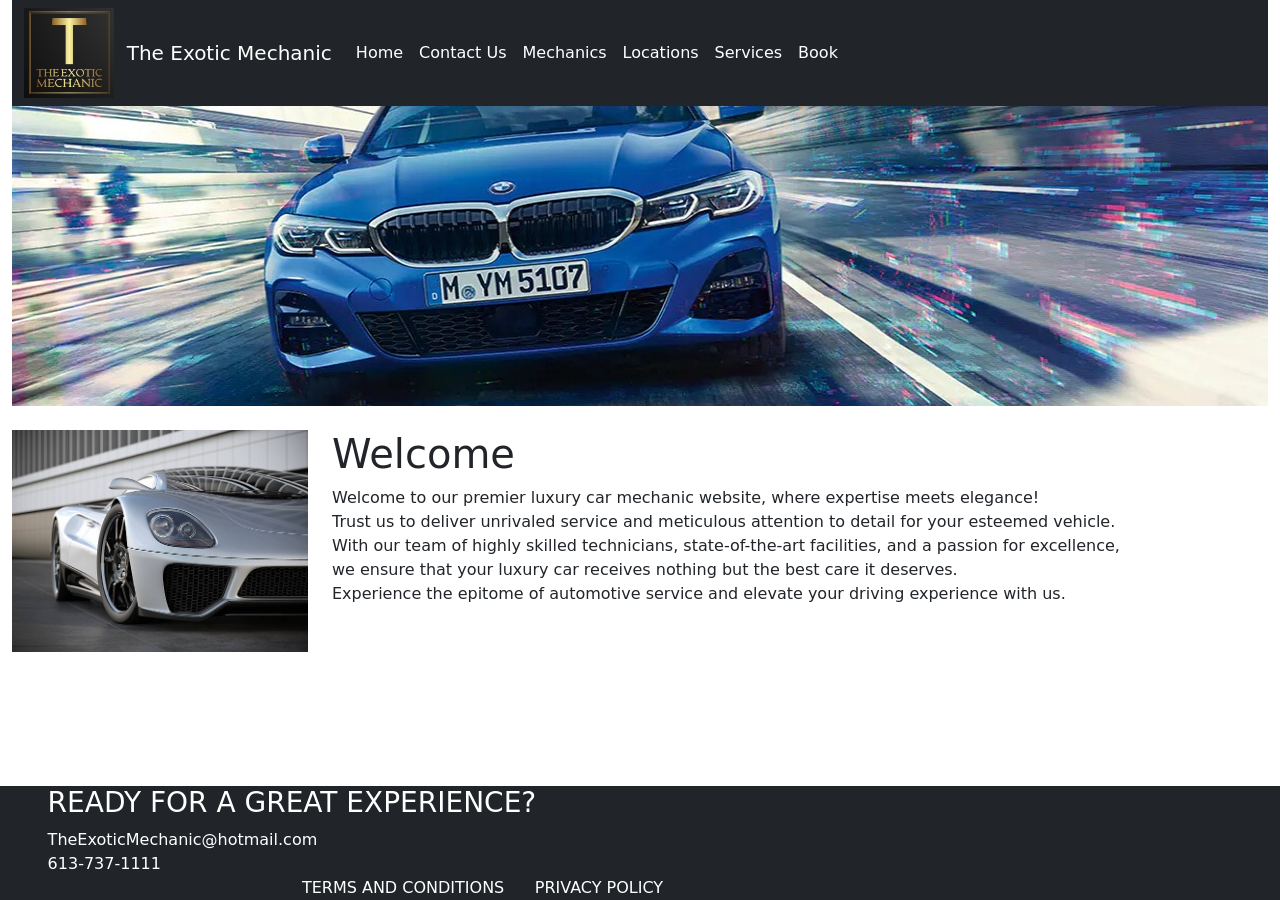
<file: index.html>
<html lang="en">
<head>
    <meta charset="UTF-8">
    <meta http-equiv="X-UA-Compatible" content="IE=edge">
    <meta name="viewport" content="width=device-width, initial-scale=1.0">
    <link rel="stylesheet" href="https://stackpath.bootstrapcdn.com/bootstrap/5.0.0-beta1/css/bootstrap.min.css">
    <title>The Exotic Mechanic</title>


    <link href="https://cdn.jsdelivr.net/npm/bootstrap@5.0.2/dist/css/bootstrap.min.css" rel="stylesheet" integrity="sha384-EVSTQN3/azprG1Anm3QDgpJLIm9Nao0Yz1ztcQTwFspd3yD65VohhpuuCOmLASjC" crossorigin="anonymous">
    <link rel="stylesheet" type="text/css" href=".\assets\css\style.css">
    </head>
<body>
  <div class="container-fluid">
  
    <nav class="navbar navbar-expand-lg navbar-light bg-dark text-white ">
        <div class="container-fluid">
          <img src="./images/logo.jpg" alt="Logo" width="90" height="90">
          <a class="navbar-brand text-white" href="#">&nbsp The Exotic Mechanic</a>
          <button class="navbar-toggler" type="button" data-bs-toggle="collapse" data-bs-target="#navbarNav" aria-controls="navbarNav" aria-expanded="false" aria-label="Toggle navigation">
            <span class="navbar-toggler-icon"></span>
          </button>
          <div class="collapse navbar-collapse" id="navbarNav">
            <ul class="navbar-nav">
              <li class="nav-item">
                <a class="nav-link active text-white" aria-current="page" href="index.html">Home</a>
              </li>
              <li class="nav-item">
                <a class="nav-link text-white" href="contactUs.html">Contact Us</a>
              </li>
              <li class="nav-item">
                <a class="nav-link text-white" href="mechanics.html">Mechanics</a>
              </li>
              <li class="nav-item">
                <a class="nav-link text-white" href="loactions.html">Locations</a>
              </li>
              <li class="nav-item">
                <a class="nav-link text-white" href="Services.html">Services</a>
              </li>
              <li class="nav-item">
                <a class="nav-link text-white" href="book.html">Book</a>
              </li>
            </ul>
          </div>
        </div>
      </nav>
      <img src="./images/bmw.jpg" alt="Logo" width="100%" height="300">
      <div class="row">
        <div class="col-lg-3 mt-4 mb-3 ">
            <img src="./images/image2.jpg" alt="car" class="img-fluid" height="600">
        </div>
        <div class="col-lg-9">
            <div class="mt-4">
                <h1>Welcome</h1>
                <p>Welcome to our premier luxury car mechanic website, where expertise meets elegance! 
                    <br>Trust us to deliver unrivaled service and meticulous attention to detail for your esteemed vehicle. 
                    <br>With our team of highly skilled technicians, state-of-the-art facilities, and a passion for excellence, 
                    <br>we ensure that your luxury car receives nothing but the best care it deserves. 
                    <br>Experience the epitome of automotive service and elevate your driving experience with us.
                </p>
            </div>
        </div>
    </div>



    <script src="https://cdn.jsdelivr.net/npm/bootstrap@5.0.2/dist/js/bootstrap.bundle.min.js" integrity="sha384-MrcW6ZMFYlzcLA8Nl+NtUVF0sA7MsXsP1UyJoMp4YLEuNSfAP+JcXn/tWtIaxVXM" crossorigin="anonymous"></script>
    
    <footer class="bg-dark text-white   fixed-bottom">
      <div class="container-fluid">
          <h3> &nbsp;&nbsp;&nbsp;&nbsp;READY FOR A GREAT EXPERIENCE?</h3>
          <h8> &nbsp;&nbsp;&nbsp;&nbsp;&nbsp;&nbsp; TheExoticMechanic@hotmail.com</h8>
          <br>
          <h8> &nbsp;&nbsp;&nbsp;&nbsp;&nbsp;&nbsp; 613-737-1111</h8> 
          <h8>&nbsp &nbsp&nbsp &nbsp &nbsp &nbsp &nbsp &nbsp &nbsp &nbsp &nbsp &nbsp &nbsp &nbsp &nbsp &nbsp &nbsp&nbsp&nbsp &nbsp &nbsp
            &nbsp;&nbsp;&nbsp;&nbsp;&nbsp;&nbsp;&nbsp;&nbsp;&nbsp;&nbsp;&nbsp;&nbsp;&nbsp;&nbsp;&nbsp;&nbsp;&nbsp;&nbsp;&nbsp;&nbsp;&nbsp;&nbsp;&nbsp;&nbsp;
            &nbsp;&nbsp;&nbsp;&nbsp;&nbsp;&nbsp;&nbsp;&nbsp;&nbsp;&nbsp;&nbsp;&nbsp;&nbsp;&nbsp;&nbsp;&nbsp;&nbsp;&nbsp;&nbsp;&nbsp;&nbsp;&nbsp;&nbsp;&nbsp;
            &nbsp;&nbsp;&nbsp;&nbsp;&nbsp;&nbsp;&nbsp;&nbsp;&nbsp;&nbsp;&nbsp;&nbsp;&nbsp;&nbsp;&nbsp;&nbsp;&nbsp;&nbsp;&nbsp;&nbsp;&nbsp;&nbsp;&nbsp;&nbsp;
            &nbsp;&nbsp;&nbsp;&nbsp;&nbsp;&nbsp;&nbsp;&nbsp;&nbsp;&nbsp;&nbsp;&nbsp;&nbsp;&nbsp;&nbsp;&nbsp;&nbsp;&nbsp;&nbsp;&nbsp;&nbsp;&nbsp;&nbsp;&nbsp;&nbsp;&nbsp;&nbsp;&nbsp;&nbsp;&nbsp;
            &nbsp;&nbsp;&nbsp;&nbsp;&nbsp;&nbsp;&nbsp;&nbsp;&nbsp;&nbsp;&nbsp;&nbsp;&nbsp;&nbsp;&nbsp;&nbsp;&nbsp;&nbsp;&nbsp;&nbsp;&nbsp;&nbsp;&nbsp;&nbsp;
            &nbsp;&nbsp;&nbsp;&nbsp;&nbsp;&nbsp;&nbsp;&nbsp;&nbsp;&nbsp;&nbsp;&nbsp;&nbsp;&nbsp;&nbsp;&nbsp;&nbsp;&nbsp;&nbsp;&nbsp;&nbsp;&nbsp;&nbsp;&nbsp;&nbsp;&nbsp;&nbsp;&nbsp;&nbsp;&nbsp;
            &nbsp;&nbsp;&nbsp;&nbsp;&nbsp;&nbsp;&nbsp;&nbsp;&nbsp;&nbsp;&nbsp;&nbsp;&nbsp;&nbsp;&nbsp;&nbsp;&nbsp;&nbsp;&nbsp;&nbsp;&nbsp;&nbsp;&nbsp;&nbsp;
            &nbsp;&nbsp;&nbsp;&nbsp;&nbsp;&nbsp;&nbsp;&nbsp;&nbsp;&nbsp;&nbsp;&nbsp;&nbsp;&nbsp;&nbsp;&nbsp;&nbsp;&nbsp;&nbsp;&nbsp;&nbsp;&nbsp;&nbsp;&nbsp;
            &nbsp;&nbsp;&nbsp;&nbsp;&nbsp;&nbsp;
            TERMS AND CONDITIONS&nbsp;&nbsp;&nbsp;&nbsp;&nbsp;&nbsp;PRIVACY POLICY</h8>
      </div>
  </footer>
  </div>   
</body>
</html>
</file>
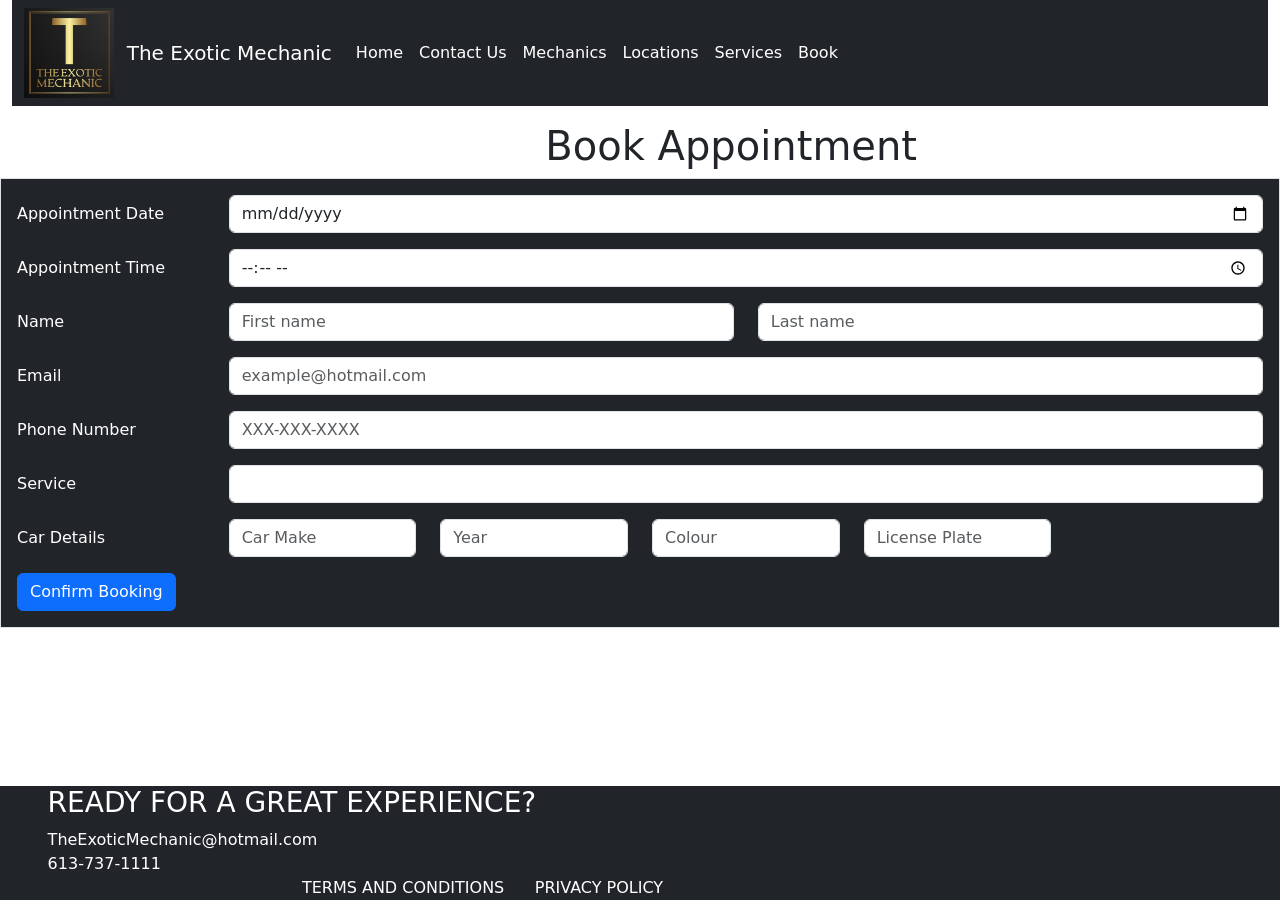
<file: book.html>
<html lang="en">
<head>
    <meta charset="UTF-8">
    <meta http-equiv="X-UA-Compatible" content="IE=edge">
    <meta name="viewport" content="width=device-width, initial-scale=1.0">
    <link rel="stylesheet" href="https://stackpath.bootstrapcdn.com/bootstrap/5.0.0-beta1/css/bootstrap.min.css">
    <link rel="stylesheet" type="text/css" href="/assets/css/style.css">
    <title>The Exotic Mechanic</title>


    <link href="https://cdn.jsdelivr.net/npm/bootstrap@5.0.2/dist/css/bootstrap.min.css" rel="stylesheet" integrity="sha384-EVSTQN3/azprG1Anm3QDgpJLIm9Nao0Yz1ztcQTwFspd3yD65VohhpuuCOmLASjC" crossorigin="anonymous">
    </head>
<body>
    <script>
        window.onload = function() {
          var queryString = window.location.search;
        
          var urlParams = new URLSearchParams(queryString);
          var service = urlParams.get('service');
        
          var selectElement = document.getElementById('service');
          selectElement.value = service;
        };
        </script>

<script>
    var servicePrices = {
      'Service 1': 100,
      'Service 2': 200,
      'Service 3': 300,
      'Service 4': 400,
      'Service 5': 500,
      'Service 6': 600
    };

    document.querySelector('form').addEventListener('submit', function(event) {
      event.preventDefault();
      var service = document.querySelector('#service').value;
      var price = servicePrices[service];

      var confirmationPageUrl = `bookThankYou.html?service=${service}&price=${price}`;
      window.location.href = confirmationPageUrl;
    });
  </script>

        
    <div class="container-fluid">

        <nav class="navbar navbar-expand-lg navbar-light bg-dark text-white ">
            <div class="container-fluid">
              <img src="./images/logo.jpg" alt="Logo" width="90" height="90">
              <a class="navbar-brand text-white" href="#">&nbsp The Exotic Mechanic</a>
              <button class="navbar-toggler" type="button" data-bs-toggle="collapse" data-bs-target="#navbarNav" aria-controls="navbarNav" aria-expanded="false" aria-label="Toggle navigation">
                <span class="navbar-toggler-icon"></span>
              </button>
              <div class="collapse navbar-collapse" id="navbarNav">
                <ul class="navbar-nav">
                  <li class="nav-item">
                    <a class="nav-link active text-white" aria-current="page" href="index.html">Home</a>
                  </li>
                  <li class="nav-item">
                    <a class="nav-link text-white" href="contactUs.html">Contact Us</a>
                  </li>
                  <li class="nav-item">
                    <a class="nav-link text-white" href="mechanics.html">Mechanics</a>
                  </li>
                  <li class="nav-item">
                    <a class="nav-link text-white" href="loactions.html">Locations</a>
                  </li>
                  <li class="nav-item">
                    <a class="nav-link text-white" href="Services.html">Services</a>
                  </li>
                  <li class="nav-item">
                    <a class="nav-link text-white" href="book.html">Book</a>
                  </li>
                </ul>
              </div>
            </div>
          </nav>
      <div class="row justify-content-end ">
     <div class="col-lg-7 mt-3">
      <h1> Book Appointment</h1>
     </div>
     </div>

      <div class="row justify-content-end ">
        
    
      <form action="bookThankYou.html" class="border p-3 bg-dark text-white" class="centered-form" >
        <div class="form-group row mb-3">
            <label for="appointmentDate" class="col-sm-2 col-form-label">Appointment Date</label>
            <div class="col-sm-10">
                <input type="date" class="form-control" id="appointmentDate" placeholder="yyyy-mm-dd">
            </div>
        </div>
    
        <div class="form-group row mb-3">
            <label for="appointmentTime" class="col-sm-2 col-form-label">Appointment Time</label>
            <div class="col-sm-10">
                <input type="time" class="form-control" id="appointmentTime" placeholder="HH:MM">
            </div>
        </div>
    
        <div class="form-group row  mb-3">
            <label for="name" class="col-sm-2 col-form-label">Name</label>
            <div class="col-sm-5">
                <input type="text" class="form-control" id="firstName" placeholder="First name">
            </div>
            <div class="col-sm-5">
                <input type="text" class="form-control" id="lastName" placeholder="Last name">
            </div>
        </div>
    
        <div class="form-group row mb-3">
            <label for="email" class="col-sm-2 col-form-label">Email</label>
            <div class="col-sm-10">
                <input type="email" class="form-control" id="email" placeholder="example@hotmail.com">
            </div>
        </div>
    
        <div class="form-group row mb-3">
            <label for="phoneNumber" class="col-sm-2 col-form-label">Phone Number</label>
            <div class="col-sm-10">
                <input type="tel" class="form-control" id="phoneNumber" placeholder="XXX-XXX-XXXX">
            </div>
        </div>
    
        <div class="form-group row mb-3">
            <label for="service" class="col-sm-2 col-form-label">Service</label>
            <div class="col-sm-10">
                <select id="service" class="form-control">
                    <option selected>Select Service</option>
                    <option value="service1">Tire Change</option>
                    <option value="service2">Oil Change</option>
                    <option value="service3">Service Check</option>
                    <option value="service4">Safety Certification</option>
                    <option value="service5">Breaks</option>
                    <option value="service6">TBD</option>
                  </select>
            </div>
        </div>
    
        <div class="form-group row mb-3">
            <label for="carDetails" class="col-sm-2 col-form-label">Car Details</label>
            <div class="col-sm-2">
                <input type="text" class="form-control" id="carMake" placeholder="Car Make">
            </div>
            <div class="col-sm-2">
                <input type="text" class="form-control" id="carYear" placeholder="Year">
            </div>
            <div class="col-sm-2">
                <input type="text" class="form-control" id="carColor" placeholder="Colour">
            </div>
            <div class="col-sm-2">
                <input type="text" class="form-control" id="carLicense" placeholder="License Plate">
            </div>
        </div>
    
        <button type="submit" class="btn btn-primary">Confirm Booking</button>
    </form>
    </div>
    </div>







    <script src="https://cdn.jsdelivr.net/npm/bootstrap@5.0.2/dist/js/bootstrap.bundle.min.js" integrity="sha384-MrcW6ZMFYlzcLA8Nl+NtUVF0sA7MsXsP1UyJoMp4YLEuNSfAP+JcXn/tWtIaxVXM" crossorigin="anonymous"></script>
    
    
    <footer class="bg-dark text-white   fixed-bottom">
        <div class="container-fluid">
            <h3> &nbsp;&nbsp;&nbsp;&nbsp;READY FOR A GREAT EXPERIENCE?</h3>
            <h8> &nbsp;&nbsp;&nbsp;&nbsp;&nbsp;&nbsp; TheExoticMechanic@hotmail.com</h8>
            <br>
            <h8> &nbsp;&nbsp;&nbsp;&nbsp;&nbsp;&nbsp; 613-737-1111</h8> 
            <h8>&nbsp &nbsp&nbsp &nbsp &nbsp &nbsp &nbsp &nbsp &nbsp &nbsp &nbsp &nbsp &nbsp &nbsp &nbsp &nbsp &nbsp&nbsp&nbsp &nbsp &nbsp
              &nbsp;&nbsp;&nbsp;&nbsp;&nbsp;&nbsp;&nbsp;&nbsp;&nbsp;&nbsp;&nbsp;&nbsp;&nbsp;&nbsp;&nbsp;&nbsp;&nbsp;&nbsp;&nbsp;&nbsp;&nbsp;&nbsp;&nbsp;&nbsp;
              &nbsp;&nbsp;&nbsp;&nbsp;&nbsp;&nbsp;&nbsp;&nbsp;&nbsp;&nbsp;&nbsp;&nbsp;&nbsp;&nbsp;&nbsp;&nbsp;&nbsp;&nbsp;&nbsp;&nbsp;&nbsp;&nbsp;&nbsp;&nbsp;
              &nbsp;&nbsp;&nbsp;&nbsp;&nbsp;&nbsp;&nbsp;&nbsp;&nbsp;&nbsp;&nbsp;&nbsp;&nbsp;&nbsp;&nbsp;&nbsp;&nbsp;&nbsp;&nbsp;&nbsp;&nbsp;&nbsp;&nbsp;&nbsp;
              &nbsp;&nbsp;&nbsp;&nbsp;&nbsp;&nbsp;&nbsp;&nbsp;&nbsp;&nbsp;&nbsp;&nbsp;&nbsp;&nbsp;&nbsp;&nbsp;&nbsp;&nbsp;&nbsp;&nbsp;&nbsp;&nbsp;&nbsp;&nbsp;&nbsp;&nbsp;&nbsp;&nbsp;&nbsp;&nbsp;
              &nbsp;&nbsp;&nbsp;&nbsp;&nbsp;&nbsp;&nbsp;&nbsp;&nbsp;&nbsp;&nbsp;&nbsp;&nbsp;&nbsp;&nbsp;&nbsp;&nbsp;&nbsp;&nbsp;&nbsp;&nbsp;&nbsp;&nbsp;&nbsp;
              &nbsp;&nbsp;&nbsp;&nbsp;&nbsp;&nbsp;&nbsp;&nbsp;&nbsp;&nbsp;&nbsp;&nbsp;&nbsp;&nbsp;&nbsp;&nbsp;&nbsp;&nbsp;&nbsp;&nbsp;&nbsp;&nbsp;&nbsp;&nbsp;&nbsp;&nbsp;&nbsp;&nbsp;&nbsp;&nbsp;
              &nbsp;&nbsp;&nbsp;&nbsp;&nbsp;&nbsp;&nbsp;&nbsp;&nbsp;&nbsp;&nbsp;&nbsp;&nbsp;&nbsp;&nbsp;&nbsp;&nbsp;&nbsp;&nbsp;&nbsp;&nbsp;&nbsp;&nbsp;&nbsp;
              &nbsp;&nbsp;&nbsp;&nbsp;&nbsp;&nbsp;&nbsp;&nbsp;&nbsp;&nbsp;&nbsp;&nbsp;&nbsp;&nbsp;&nbsp;&nbsp;&nbsp;&nbsp;&nbsp;&nbsp;&nbsp;&nbsp;&nbsp;&nbsp;
              &nbsp;&nbsp;&nbsp;&nbsp;&nbsp;&nbsp;
              TERMS AND CONDITIONS&nbsp;&nbsp;&nbsp;&nbsp;&nbsp;&nbsp;PRIVACY POLICY</h8>
        </div>
    </footer>
  </div>   
</body>
</html>
</file>
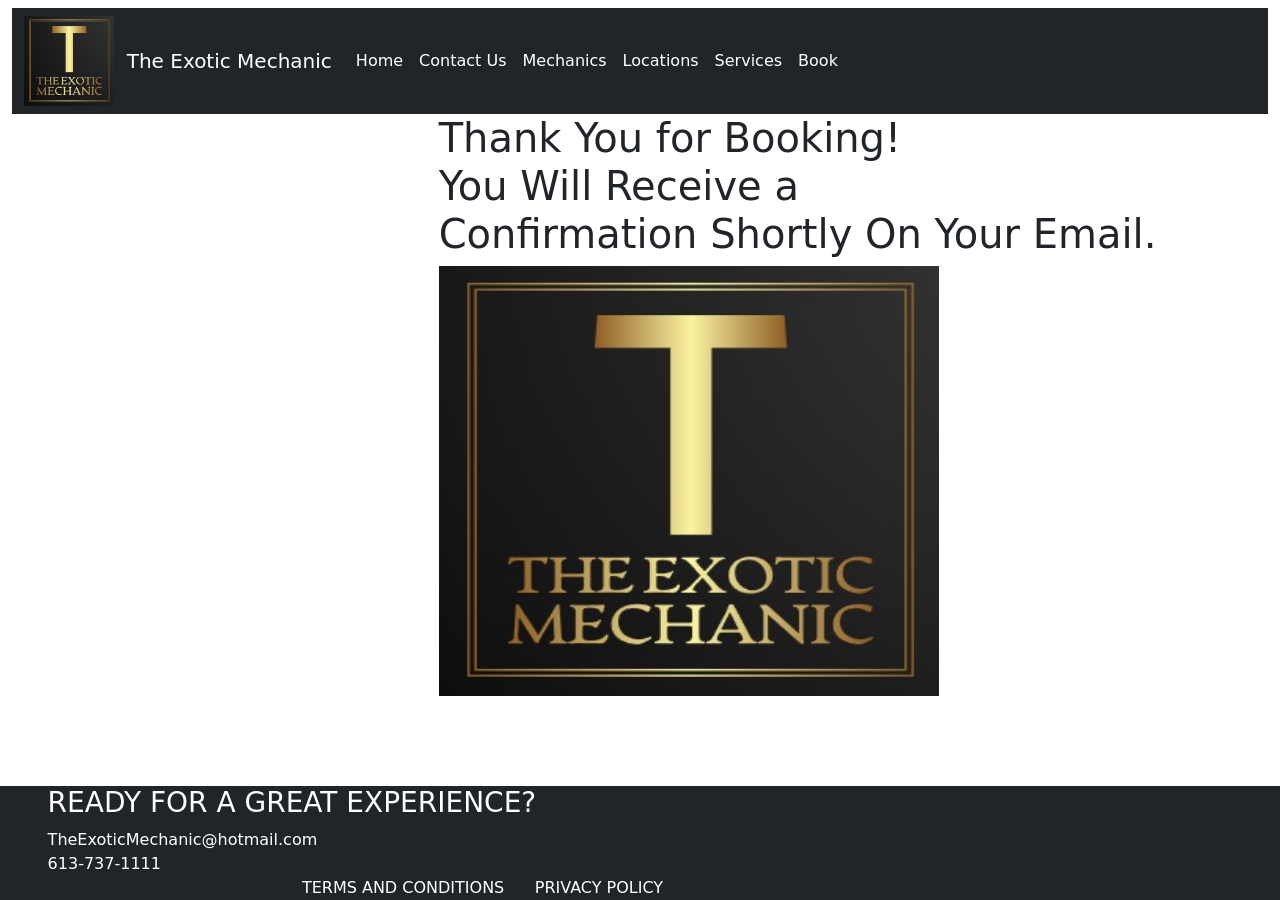
<file: bookThankYou.html>
<html lang="en">
<head>
    <meta charset="UTF-8">
    <meta http-equiv="X-UA-Compatible" content="IE=edge">
    <meta name="viewport" content="width=device-width, initial-scale=1.0">
    <link rel="stylesheet" href="https://stackpath.bootstrapcdn.com/bootstrap/5.0.0-beta1/css/bootstrap.min.css">
    <title>The Exotic Mechanic</title>


    <link href="https://cdn.jsdelivr.net/npm/bootstrap@5.0.2/dist/css/bootstrap.min.css" rel="stylesheet" integrity="sha384-EVSTQN3/azprG1Anm3QDgpJLIm9Nao0Yz1ztcQTwFspd3yD65VohhpuuCOmLASjC" crossorigin="anonymous">
    </head>
<body>


    <script>
 
        var urlParams = new URLSearchParams(window.location.search);
   
        var service = urlParams.get('service');
        var price = urlParams.get('price');
    
        document.querySelector('#service').textContent = service;
        document.querySelector('#price').textContent = price;
        document.querySelector('#message').textContent = 'Thank you for booking the ' + service + '. Your price is ' + price;
    </script>








    <div class="container-fluid">
        <h1 id="message"></h1>
        <h1 id="price"></h1>
        

      
        <nav class="navbar navbar-expand-lg navbar-light bg-dark text-white ">
            <div class="container-fluid">
              <img src="./images/logo.jpg" alt="Logo" width="90" height="90">
              <a class="navbar-brand text-white" href="#">&nbsp The Exotic Mechanic</a>
              <button class="navbar-toggler" type="button" data-bs-toggle="collapse" data-bs-target="#navbarNav" aria-controls="navbarNav" aria-expanded="false" aria-label="Toggle navigation">
                <span class="navbar-toggler-icon"></span>
              </button>
              <div class="collapse navbar-collapse" id="navbarNav">
                <ul class="navbar-nav">
                  <li class="nav-item">
                    <a class="nav-link active text-white" aria-current="page" href="index.html">Home</a>
                  </li>
                  <li class="nav-item">
                    <a class="nav-link text-white" href="contactUs.html">Contact Us</a>
                  </li>
                  <li class="nav-item">
                    <a class="nav-link text-white" href="mechanics.html">Mechanics</a>
                  </li>
                  <li class="nav-item">
                    <a class="nav-link text-white" href="loactions.html">Locations</a>
                  </li>
                  <li class="nav-item">
                    <a class="nav-link text-white" href="Services.html">Services</a>
                  </li>
                  <li class="nav-item">
                    <a class="nav-link text-white" href="book.html">Book</a>
                  </li>
                </ul>
              </div>
            </div>
          </nav>

      <div class="row justify-content-end ">
     <div class="col-lg-8">
      <h1> Thank You for Booking! <br>You Will Receive a<br> Confirmation Shortly On Your Email.</h1>
      <img src="./images/logo.jpg" alt="Logo" width="500" height="430">
     </div>
      </div>
      






    <script src="https://cdn.jsdelivr.net/npm/bootstrap@5.0.2/dist/js/bootstrap.bundle.min.js" integrity="sha384-MrcW6ZMFYlzcLA8Nl+NtUVF0sA7MsXsP1UyJoMp4YLEuNSfAP+JcXn/tWtIaxVXM" crossorigin="anonymous"></script>
    
    
    <footer class="bg-dark text-white   fixed-bottom">
        <div class="container-fluid">
            <h3> &nbsp;&nbsp;&nbsp;&nbsp;READY FOR A GREAT EXPERIENCE?</h3>
            <h8> &nbsp;&nbsp;&nbsp;&nbsp;&nbsp;&nbsp; TheExoticMechanic@hotmail.com</h8>
            <br>
            <h8> &nbsp;&nbsp;&nbsp;&nbsp;&nbsp;&nbsp; 613-737-1111</h8> 
            <h8>&nbsp &nbsp&nbsp &nbsp &nbsp &nbsp &nbsp &nbsp &nbsp &nbsp &nbsp &nbsp &nbsp &nbsp &nbsp &nbsp &nbsp&nbsp&nbsp &nbsp &nbsp
              &nbsp;&nbsp;&nbsp;&nbsp;&nbsp;&nbsp;&nbsp;&nbsp;&nbsp;&nbsp;&nbsp;&nbsp;&nbsp;&nbsp;&nbsp;&nbsp;&nbsp;&nbsp;&nbsp;&nbsp;&nbsp;&nbsp;&nbsp;&nbsp;
              &nbsp;&nbsp;&nbsp;&nbsp;&nbsp;&nbsp;&nbsp;&nbsp;&nbsp;&nbsp;&nbsp;&nbsp;&nbsp;&nbsp;&nbsp;&nbsp;&nbsp;&nbsp;&nbsp;&nbsp;&nbsp;&nbsp;&nbsp;&nbsp;
              &nbsp;&nbsp;&nbsp;&nbsp;&nbsp;&nbsp;&nbsp;&nbsp;&nbsp;&nbsp;&nbsp;&nbsp;&nbsp;&nbsp;&nbsp;&nbsp;&nbsp;&nbsp;&nbsp;&nbsp;&nbsp;&nbsp;&nbsp;&nbsp;
              &nbsp;&nbsp;&nbsp;&nbsp;&nbsp;&nbsp;&nbsp;&nbsp;&nbsp;&nbsp;&nbsp;&nbsp;&nbsp;&nbsp;&nbsp;&nbsp;&nbsp;&nbsp;&nbsp;&nbsp;&nbsp;&nbsp;&nbsp;&nbsp;&nbsp;&nbsp;&nbsp;&nbsp;&nbsp;&nbsp;
              &nbsp;&nbsp;&nbsp;&nbsp;&nbsp;&nbsp;&nbsp;&nbsp;&nbsp;&nbsp;&nbsp;&nbsp;&nbsp;&nbsp;&nbsp;&nbsp;&nbsp;&nbsp;&nbsp;&nbsp;&nbsp;&nbsp;&nbsp;&nbsp;
              &nbsp;&nbsp;&nbsp;&nbsp;&nbsp;&nbsp;&nbsp;&nbsp;&nbsp;&nbsp;&nbsp;&nbsp;&nbsp;&nbsp;&nbsp;&nbsp;&nbsp;&nbsp;&nbsp;&nbsp;&nbsp;&nbsp;&nbsp;&nbsp;&nbsp;&nbsp;&nbsp;&nbsp;&nbsp;&nbsp;
              &nbsp;&nbsp;&nbsp;&nbsp;&nbsp;&nbsp;&nbsp;&nbsp;&nbsp;&nbsp;&nbsp;&nbsp;&nbsp;&nbsp;&nbsp;&nbsp;&nbsp;&nbsp;&nbsp;&nbsp;&nbsp;&nbsp;&nbsp;&nbsp;
              &nbsp;&nbsp;&nbsp;&nbsp;&nbsp;&nbsp;&nbsp;&nbsp;&nbsp;&nbsp;&nbsp;&nbsp;&nbsp;&nbsp;&nbsp;&nbsp;&nbsp;&nbsp;&nbsp;&nbsp;&nbsp;&nbsp;&nbsp;&nbsp;
              &nbsp;&nbsp;&nbsp;&nbsp;&nbsp;&nbsp;
              TERMS AND CONDITIONS&nbsp;&nbsp;&nbsp;&nbsp;&nbsp;&nbsp;PRIVACY POLICY</h8>
        </div>
    </footer>
  </div>   
</body>
</html>
</file>
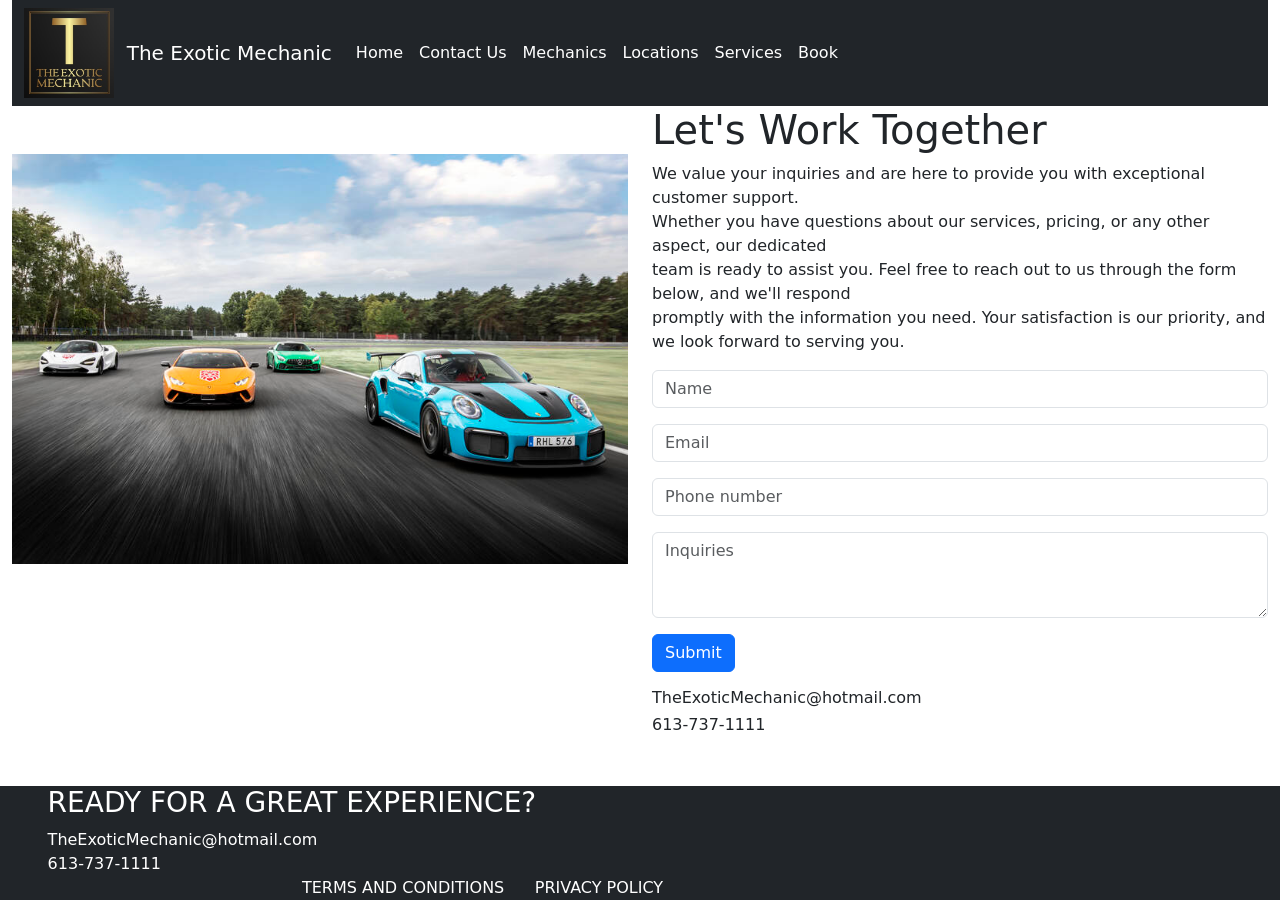
<file: contactUs.html>
<html lang="en">
<head>
    <meta charset="UTF-8">
    <meta http-equiv="X-UA-Compatible" content="IE=edge">
    <meta name="viewport" content="width=device-width, initial-scale=1.0">
    <link rel="stylesheet" href="https://stackpath.bootstrapcdn.com/bootstrap/5.0.0-beta1/css/bootstrap.min.css">
    <title>The Exotic Mechanic</title>


    <link href="https://cdn.jsdelivr.net/npm/bootstrap@5.0.2/dist/css/bootstrap.min.css" rel="stylesheet" integrity="sha384-EVSTQN3/azprG1Anm3QDgpJLIm9Nao0Yz1ztcQTwFspd3yD65VohhpuuCOmLASjC" crossorigin="anonymous">
    </head>
<body>
    <div class="container-fluid">
        <!-- <h1>The Exotic Mechanic</h1> -->
      
        <nav class="navbar navbar-expand-lg navbar-light bg-dark text-white ">
            <div class="container-fluid">
              <img src="./images/logo.jpg" alt="Logo" width="90" height="90">
              <a class="navbar-brand text-white" href="#">&nbsp The Exotic Mechanic</a>
              <button class="navbar-toggler" type="button" data-bs-toggle="collapse" data-bs-target="#navbarNav" aria-controls="navbarNav" aria-expanded="false" aria-label="Toggle navigation">
                <span class="navbar-toggler-icon"></span>
              </button>
              <div class="collapse navbar-collapse" id="navbarNav">
                <ul class="navbar-nav">
                  <li class="nav-item">
                    <a class="nav-link active text-white" aria-current="page" href="index.html">Home</a>
                  </li>
                  <li class="nav-item">
                    <a class="nav-link text-white" href="contactUs.html">Contact Us</a>
                  </li>
                  <li class="nav-item">
                    <a class="nav-link text-white" href="mechanics.html">Mechanics</a>
                  </li>
                  <li class="nav-item">
                    <a class="nav-link text-white" href="loactions.html">Locations</a>
                  </li>
                  <li class="nav-item">
                    <a class="nav-link text-white" href="Services.html">Services</a>
                  </li>
                  <li class="nav-item">
                    <a class="nav-link text-white" href="book.html">Book</a>
                  </li>
                </ul>
              </div>
            </div>
          </nav>


   

          <div class="row">
            <div class="col-lg-6 mt-5">
                <img src="./images/image3.jpg" alt="car" class="img-fluid">
            </div>
            <div class="col-lg-6">
                <div class="justify-content-end">
                    <h1>Let's Work Together</h1>
                    <p>We value your inquiries and are here to provide you with exceptional customer support. 
                        <br>Whether you have questions about our services, pricing, or any other aspect, 
                        our dedicated<br> team is ready to assist you. Feel free to reach out to us through the form below, 
                        and we'll respond<br> promptly with the information you need. Your satisfaction is our priority, and we look forward to serving you.
                    </p>
                </div>
        
                <div class="justify-content-end">
                    <form action="ContactUsThankyou.html">
                        <div class="mb-3">
                            <input type="text" class="form-control" placeholder="Name" aria-label="Name" aria-describedby="nameHelp">
                        </div>
                        <div class="mb-3">
                            <input type="email" class="form-control" placeholder="Email" aria-label="Email" aria-describedby="emailHelp">
                        </div>
                        <div class="mb-3">
                            <input type="tel" class="form-control" placeholder="Phone number" aria-label="Phone number" aria-describedby="phoneHelp">
                        </div>
                        <div class="mb-3">
                            <textarea class="form-control" placeholder="Inquiries" aria-label="Inquiries" rows="3"></textarea>
                        </div>
                        <button type="submit" class="btn btn-primary">Submit</button>
                    </form>
        
                    <h6>TheExoticMechanic@hotmail.com</h6>
                    <h6>613-737-1111</h6>
                </div>
            </div>
        </div>
        

    

    
    <footer class="bg-dark text-white   fixed-bottom">
        <div class="container-fluid">
            <h3> &nbsp;&nbsp;&nbsp;&nbsp;READY FOR A GREAT EXPERIENCE?</h3>
            <h8> &nbsp;&nbsp;&nbsp;&nbsp;&nbsp;&nbsp; TheExoticMechanic@hotmail.com</h8>
            <br>
            <h8> &nbsp;&nbsp;&nbsp;&nbsp;&nbsp;&nbsp; 613-737-1111</h8> 
            <h8>&nbsp &nbsp&nbsp &nbsp &nbsp &nbsp &nbsp &nbsp &nbsp &nbsp &nbsp &nbsp &nbsp &nbsp &nbsp &nbsp &nbsp&nbsp&nbsp &nbsp &nbsp
              &nbsp;&nbsp;&nbsp;&nbsp;&nbsp;&nbsp;&nbsp;&nbsp;&nbsp;&nbsp;&nbsp;&nbsp;&nbsp;&nbsp;&nbsp;&nbsp;&nbsp;&nbsp;&nbsp;&nbsp;&nbsp;&nbsp;&nbsp;&nbsp;
              &nbsp;&nbsp;&nbsp;&nbsp;&nbsp;&nbsp;&nbsp;&nbsp;&nbsp;&nbsp;&nbsp;&nbsp;&nbsp;&nbsp;&nbsp;&nbsp;&nbsp;&nbsp;&nbsp;&nbsp;&nbsp;&nbsp;&nbsp;&nbsp;
              &nbsp;&nbsp;&nbsp;&nbsp;&nbsp;&nbsp;&nbsp;&nbsp;&nbsp;&nbsp;&nbsp;&nbsp;&nbsp;&nbsp;&nbsp;&nbsp;&nbsp;&nbsp;&nbsp;&nbsp;&nbsp;&nbsp;&nbsp;&nbsp;
              &nbsp;&nbsp;&nbsp;&nbsp;&nbsp;&nbsp;&nbsp;&nbsp;&nbsp;&nbsp;&nbsp;&nbsp;&nbsp;&nbsp;&nbsp;&nbsp;&nbsp;&nbsp;&nbsp;&nbsp;&nbsp;&nbsp;&nbsp;&nbsp;&nbsp;&nbsp;&nbsp;&nbsp;&nbsp;&nbsp;
              &nbsp;&nbsp;&nbsp;&nbsp;&nbsp;&nbsp;&nbsp;&nbsp;&nbsp;&nbsp;&nbsp;&nbsp;&nbsp;&nbsp;&nbsp;&nbsp;&nbsp;&nbsp;&nbsp;&nbsp;&nbsp;&nbsp;&nbsp;&nbsp;
              &nbsp;&nbsp;&nbsp;&nbsp;&nbsp;&nbsp;&nbsp;&nbsp;&nbsp;&nbsp;&nbsp;&nbsp;&nbsp;&nbsp;&nbsp;&nbsp;&nbsp;&nbsp;&nbsp;&nbsp;&nbsp;&nbsp;&nbsp;&nbsp;&nbsp;&nbsp;&nbsp;&nbsp;&nbsp;&nbsp;
              &nbsp;&nbsp;&nbsp;&nbsp;&nbsp;&nbsp;&nbsp;&nbsp;&nbsp;&nbsp;&nbsp;&nbsp;&nbsp;&nbsp;&nbsp;&nbsp;&nbsp;&nbsp;&nbsp;&nbsp;&nbsp;&nbsp;&nbsp;&nbsp;
              &nbsp;&nbsp;&nbsp;&nbsp;&nbsp;&nbsp;&nbsp;&nbsp;&nbsp;&nbsp;&nbsp;&nbsp;&nbsp;&nbsp;&nbsp;&nbsp;&nbsp;&nbsp;&nbsp;&nbsp;&nbsp;&nbsp;&nbsp;&nbsp;
              &nbsp;&nbsp;&nbsp;&nbsp;&nbsp;&nbsp;
              TERMS AND CONDITIONS&nbsp;&nbsp;&nbsp;&nbsp;&nbsp;&nbsp;PRIVACY POLICY</h8>
        </div>
    </footer>
    </div>


    <script src="https://cdn.jsdelivr.net/npm/bootstrap@5.0.2/dist/js/bootstrap.bundle.min.js" integrity="sha384-MrcW6ZMFYlzcLA8Nl+NtUVF0sA7MsXsP1UyJoMp4YLEuNSfAP+JcXn/tWtIaxVXM" crossorigin="anonymous"></script>

</body>
</html>
</file>
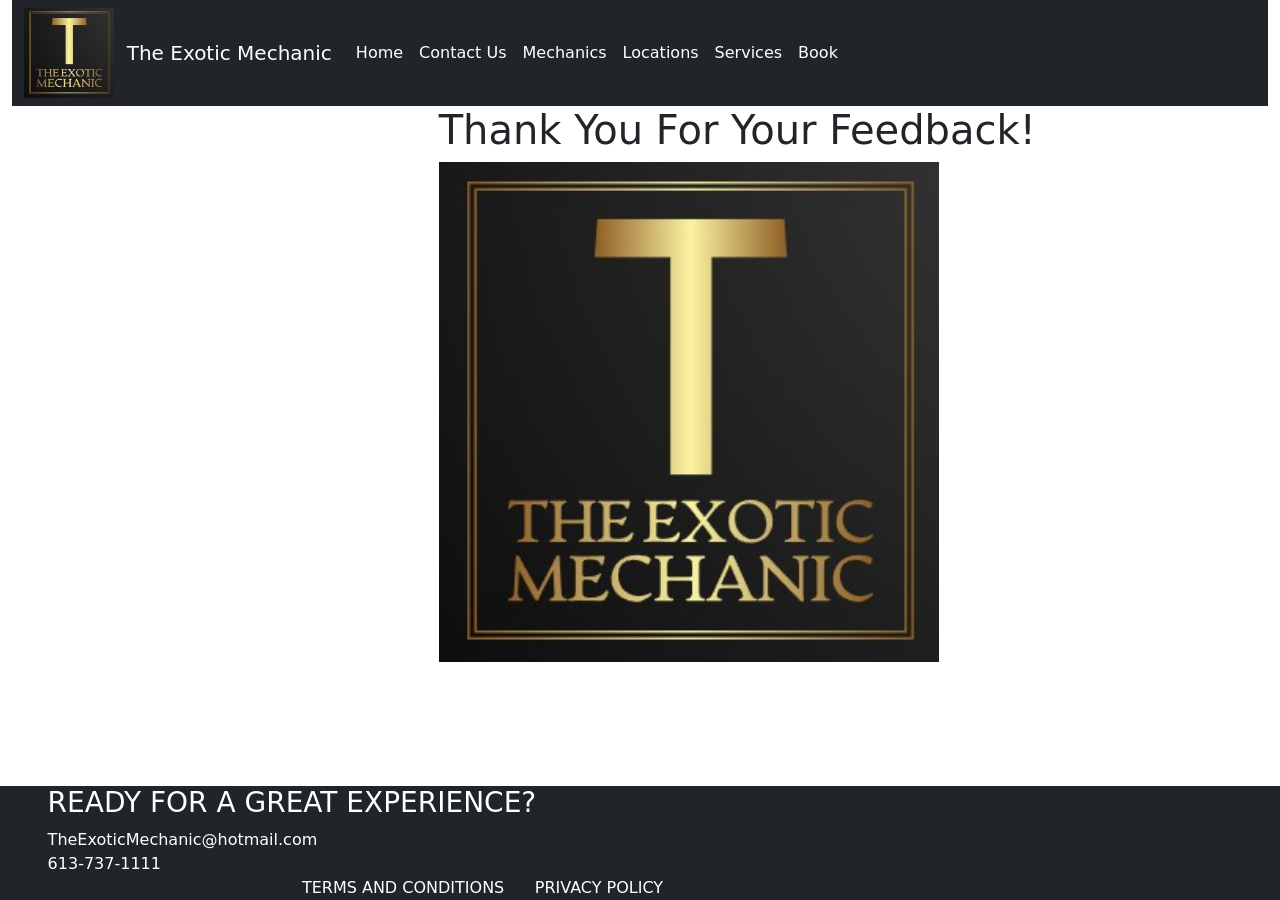
<file: ContactUsThankyou.html>
<html lang="en">
<head>
    <meta charset="UTF-8">
    <meta http-equiv="X-UA-Compatible" content="IE=edge">
    <meta name="viewport" content="width=device-width, initial-scale=1.0">
    <link rel="stylesheet" href="https://stackpath.bootstrapcdn.com/bootstrap/5.0.0-beta1/css/bootstrap.min.css">
    <title>The Exotic Mechanic</title>


    <link href="https://cdn.jsdelivr.net/npm/bootstrap@5.0.2/dist/css/bootstrap.min.css" rel="stylesheet" integrity="sha384-EVSTQN3/azprG1Anm3QDgpJLIm9Nao0Yz1ztcQTwFspd3yD65VohhpuuCOmLASjC" crossorigin="anonymous">
    </head>
<body>
    <div class="container-fluid">

      
        <nav class="navbar navbar-expand-lg navbar-light bg-dark text-white ">
            <div class="container-fluid">
              <img src="./images/logo.jpg" alt="Logo" width="90" height="90">
              <a class="navbar-brand text-white" href="#">&nbsp The Exotic Mechanic</a>
              <button class="navbar-toggler" type="button" data-bs-toggle="collapse" data-bs-target="#navbarNav" aria-controls="navbarNav" aria-expanded="false" aria-label="Toggle navigation">
                <span class="navbar-toggler-icon"></span>
              </button>
              <div class="collapse navbar-collapse" id="navbarNav">
                <ul class="navbar-nav">
                  <li class="nav-item">
                    <a class="nav-link active text-white" aria-current="page" href="index.html">Home</a>
                  </li>
                  <li class="nav-item">
                    <a class="nav-link text-white" href="contactUs.html">Contact Us</a>
                  </li>
                  <li class="nav-item">
                    <a class="nav-link text-white" href="mechanics.html">Mechanics</a>
                  </li>
                  <li class="nav-item">
                    <a class="nav-link text-white" href="loactions.html">Locations</a>
                  </li>
                  <li class="nav-item">
                    <a class="nav-link text-white" href="Services.html">Services</a>
                  </li>
                  <li class="nav-item">
                    <a class="nav-link text-white" href="book.html">Book</a>
                  </li>
                </ul>
              </div>
            </div>
          </nav>


      <div class="row justify-content-end ">
        <div class="col-lg-8">
          <h1 >Thank You For Your Feedback!</h1>
          <img src="./images/logo.jpg" alt="Logo" width="500" height="500">


      </div>
    </div>

    

    
    <footer class="bg-dark text-white   fixed-bottom">
        <div class="container-fluid">
            <h3> &nbsp;&nbsp;&nbsp;&nbsp;READY FOR A GREAT EXPERIENCE?</h3>
            <h8> &nbsp;&nbsp;&nbsp;&nbsp;&nbsp;&nbsp; TheExoticMechanic@hotmail.com</h8>
            <br>
            <h8> &nbsp;&nbsp;&nbsp;&nbsp;&nbsp;&nbsp; 613-737-1111</h8> 
            <h8>&nbsp &nbsp&nbsp &nbsp &nbsp &nbsp &nbsp &nbsp &nbsp &nbsp &nbsp &nbsp &nbsp &nbsp &nbsp &nbsp &nbsp&nbsp&nbsp &nbsp &nbsp
              &nbsp;&nbsp;&nbsp;&nbsp;&nbsp;&nbsp;&nbsp;&nbsp;&nbsp;&nbsp;&nbsp;&nbsp;&nbsp;&nbsp;&nbsp;&nbsp;&nbsp;&nbsp;&nbsp;&nbsp;&nbsp;&nbsp;&nbsp;&nbsp;
              &nbsp;&nbsp;&nbsp;&nbsp;&nbsp;&nbsp;&nbsp;&nbsp;&nbsp;&nbsp;&nbsp;&nbsp;&nbsp;&nbsp;&nbsp;&nbsp;&nbsp;&nbsp;&nbsp;&nbsp;&nbsp;&nbsp;&nbsp;&nbsp;
              &nbsp;&nbsp;&nbsp;&nbsp;&nbsp;&nbsp;&nbsp;&nbsp;&nbsp;&nbsp;&nbsp;&nbsp;&nbsp;&nbsp;&nbsp;&nbsp;&nbsp;&nbsp;&nbsp;&nbsp;&nbsp;&nbsp;&nbsp;&nbsp;
              &nbsp;&nbsp;&nbsp;&nbsp;&nbsp;&nbsp;&nbsp;&nbsp;&nbsp;&nbsp;&nbsp;&nbsp;&nbsp;&nbsp;&nbsp;&nbsp;&nbsp;&nbsp;&nbsp;&nbsp;&nbsp;&nbsp;&nbsp;&nbsp;&nbsp;&nbsp;&nbsp;&nbsp;&nbsp;&nbsp;
              &nbsp;&nbsp;&nbsp;&nbsp;&nbsp;&nbsp;&nbsp;&nbsp;&nbsp;&nbsp;&nbsp;&nbsp;&nbsp;&nbsp;&nbsp;&nbsp;&nbsp;&nbsp;&nbsp;&nbsp;&nbsp;&nbsp;&nbsp;&nbsp;
              &nbsp;&nbsp;&nbsp;&nbsp;&nbsp;&nbsp;&nbsp;&nbsp;&nbsp;&nbsp;&nbsp;&nbsp;&nbsp;&nbsp;&nbsp;&nbsp;&nbsp;&nbsp;&nbsp;&nbsp;&nbsp;&nbsp;&nbsp;&nbsp;&nbsp;&nbsp;&nbsp;&nbsp;&nbsp;&nbsp;
              &nbsp;&nbsp;&nbsp;&nbsp;&nbsp;&nbsp;&nbsp;&nbsp;&nbsp;&nbsp;&nbsp;&nbsp;&nbsp;&nbsp;&nbsp;&nbsp;&nbsp;&nbsp;&nbsp;&nbsp;&nbsp;&nbsp;&nbsp;&nbsp;
              &nbsp;&nbsp;&nbsp;&nbsp;&nbsp;&nbsp;&nbsp;&nbsp;&nbsp;&nbsp;&nbsp;&nbsp;&nbsp;&nbsp;&nbsp;&nbsp;&nbsp;&nbsp;&nbsp;&nbsp;&nbsp;&nbsp;&nbsp;&nbsp;
              &nbsp;&nbsp;&nbsp;&nbsp;&nbsp;&nbsp;
              TERMS AND CONDITIONS&nbsp;&nbsp;&nbsp;&nbsp;&nbsp;&nbsp;PRIVACY POLICY</h8>
        </div>
    </footer>


    <script src="https://cdn.jsdelivr.net/npm/bootstrap@5.0.2/dist/js/bootstrap.bundle.min.js" integrity="sha384-MrcW6ZMFYlzcLA8Nl+NtUVF0sA7MsXsP1UyJoMp4YLEuNSfAP+JcXn/tWtIaxVXM" crossorigin="anonymous"></script>

</body>
</html>
</file>
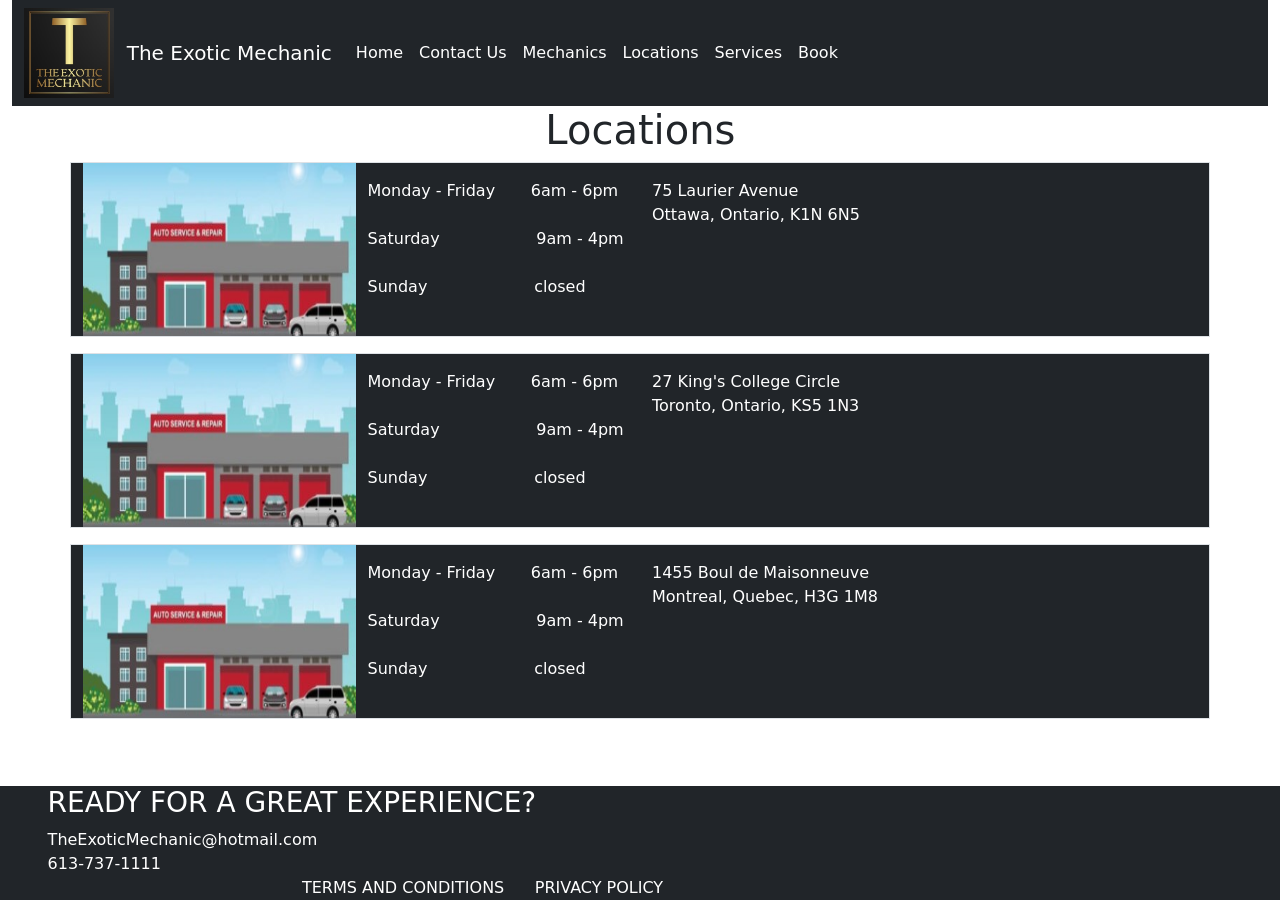
<file: loactions.html>
<html lang="en">
<head>
    <meta charset="UTF-8">
    <meta http-equiv="X-UA-Compatible" content="IE=edge">
    <meta name="viewport" content="width=device-width, initial-scale=1.0">
    <link rel="stylesheet" href="https://stackpath.bootstrapcdn.com/bootstrap/5.0.0-beta1/css/bootstrap.min.css">
    <title>The Exotic Mechanic</title>


    <link href="https://cdn.jsdelivr.net/npm/bootstrap@5.0.2/dist/css/bootstrap.min.css" rel="stylesheet" integrity="sha384-EVSTQN3/azprG1Anm3QDgpJLIm9Nao0Yz1ztcQTwFspd3yD65VohhpuuCOmLASjC" crossorigin="anonymous">
    </head>
<body>
    <div class="container-fluid">
      
        <nav class="navbar navbar-expand-lg navbar-light bg-dark text-white ">
            <div class="container-fluid">
              <img src="./images/logo.jpg" alt="Logo" width="90" height="90">
              <a class="navbar-brand text-white" href="#">&nbsp The Exotic Mechanic</a>
              <button class="navbar-toggler" type="button" data-bs-toggle="collapse" data-bs-target="#navbarNav" aria-controls="navbarNav" aria-expanded="false" aria-label="Toggle navigation">
                <span class="navbar-toggler-icon"></span>
              </button>
              <div class="collapse navbar-collapse" id="navbarNav">
                <ul class="navbar-nav">
                  <li class="nav-item">
                    <a class="nav-link active text-white" aria-current="page" href="index.html">Home</a>
                  </li>
                  <li class="nav-item">
                    <a class="nav-link text-white" href="contactUs.html">Contact Us</a>
                  </li>
                  <li class="nav-item">
                    <a class="nav-link text-white" href="mechanics.html">Mechanics</a>
                  </li>
                  <li class="nav-item">
                    <a class="nav-link text-white" href="loactions.html">Locations</a>
                  </li>
                  <li class="nav-item">
                    <a class="nav-link text-white" href="Services.html">Services</a>
                  </li>
                  <li class="nav-item">
                    <a class="nav-link text-white" href="book.html">Book</a>
                  </li>
                </ul>
              </div>
            </div>
          </nav>

      <div class="row justify-content-end ">
     <div class="col-lg-7">
      <h1> Locations</h1>
     </div>
      </div>

      <div class="container ">
        <div class="row border mb-3">
          <div class="col-sm-3  bg-dark text-white">
            <img src="./images/store1.jpg" width="300" height="173" alt="Location 1">
          </div>
          <div class="col-sm-3 bg-dark text-white">
            <p class="mt-3">Monday - Friday &nbsp &nbsp &nbsp 6am - 6pm <br><br> Saturday &nbsp&nbsp&nbsp&nbsp
                &nbsp   &nbsp&nbsp &nbsp &nbsp&nbsp&nbsp&nbsp&nbsp 9am - 4pm <br><br> Sunday &nbsp&nbsp&nbsp&nbsp&nbsp
                &nbsp&nbsp&nbsp&nbsp&nbsp &nbsp&nbsp&nbsp&nbsp&nbsp &nbsp closed</p>
          </div>
          <div class="col-sm-3 bg-dark text-white">
            <p class="mt-3">75 Laurier Avenue<br>Ottawa, Ontario, K1N 6N5</p>
          </div>
          <div class="col-sm-3 bg-dark text-white">
            <iframe src="https://www.google.com/maps/embed?pb=!1m14!1m8!1m3!1d11201.26887632515!2d-75.6831329!3d45.4231064!3m2!1i1024!2i768!4f13.1!3m3!1m2!1s0x4cce050a6db98d73%3A0x188a59c3622fdbae!2sUniversity%20of%20Ottawa!5e0!3m2!1sen!2sus!4v1686352974044!5m2!1sen!2sus" 
            width="320" height="173" style="border:0;" allowfullscreen="" loading="lazy" referrerpolicy="no-referrer-when-downgrade"></iframe>
          </div>
        </div>
      


        <div class="row border mb-3">
            <div class="col-sm-3  bg-dark text-white">
              <img src="./images/store1.jpg" width="300" height="173" alt="Location 1">
            </div>
            <div class="col-sm-3 bg-dark text-white">
                <p class="mt-3">Monday - Friday &nbsp &nbsp &nbsp 6am - 6pm <br><br> Saturday &nbsp&nbsp&nbsp&nbsp
                    &nbsp   &nbsp&nbsp &nbsp &nbsp&nbsp&nbsp&nbsp&nbsp 9am - 4pm <br><br> Sunday &nbsp&nbsp&nbsp&nbsp&nbsp
                    &nbsp&nbsp&nbsp&nbsp&nbsp &nbsp&nbsp&nbsp&nbsp&nbsp &nbsp closed</p>
            </div>
            <div class="col-sm-3 bg-dark text-white">
              <p class="mt-3">27 King's College Circle<br>Toronto, Ontario, KS5 1N3</p>
            </div>
            <div class="col-sm-3 bg-dark text-white">
                <iframe src="https://www.google.com/maps/embed?pb=!1m18!1m12!1m3!1d184540.10991721405!2d-79.4348929370289!3d43.72220186178316!2m3!1f0!2f0!3f0!3m2!1i1024!2i768!4f13.1!3m3!1m2!1s0x882b34b8f331fd9b%3A0x8d1d9bb6765a76f7!2sUniversity%20of%20Toronto!5e0!3m2!1sen!2sus!4v1686353546491!5m2!1sen!2sus" 
                width="320" height="173" style="border:0;" allowfullscreen="" loading="lazy" referrerpolicy="no-referrer-when-downgrade"></iframe>
            </div>
          </div>




        <div class="row border mb-3">
          <div class="col-sm-3  bg-dark text-white">
            <img src="./images/store1.jpg" width="300" height="173" alt="Location 1">
          </div>
          <div class="col-sm-3 bg-dark text-white">
            <p class="mt-3">Monday - Friday &nbsp &nbsp &nbsp 6am - 6pm <br><br> Saturday &nbsp&nbsp&nbsp&nbsp
                &nbsp   &nbsp&nbsp &nbsp &nbsp&nbsp&nbsp&nbsp&nbsp 9am - 4pm <br><br> Sunday &nbsp&nbsp&nbsp&nbsp&nbsp
                &nbsp&nbsp&nbsp&nbsp&nbsp &nbsp&nbsp&nbsp&nbsp&nbsp &nbsp closed</p>
          </div>
          <div class="col-sm-3 bg-dark text-white">
            <p class="mt-3">1455 Boul de Maisonneuve<br>Montreal, Quebec, H3G 1M8</p>
          </div>
          <div class="col-sm-3 bg-dark text-white">
            <iframe src="https://www.google.com/maps/embed?pb=!1m18!1m12!1m3!1d12007104.296116477!2d-95.91059257699926!3d42.715959155275456!2m3!1f0!2f0!3f0!3m2!1i1024!2i768!4f13.1!3m3!1m2!1s0x4cc91a6a636dd639%3A0x9e85cac6415827f0!2sConcordia%20University!5e0!3m2!1sen!2sus!4v1686353793151!5m2!1sen!2sus" 
            width="320" height="173" style="border:0;" allowfullscreen="" loading="lazy" referrerpolicy="no-referrer-when-downgrade"></iframe>
          </div>
        </div>


      </div>
      






    <script src="https://cdn.jsdelivr.net/npm/bootstrap@5.0.2/dist/js/bootstrap.bundle.min.js" integrity="sha384-MrcW6ZMFYlzcLA8Nl+NtUVF0sA7MsXsP1UyJoMp4YLEuNSfAP+JcXn/tWtIaxVXM" crossorigin="anonymous"></script>
    
    
    <footer class="bg-dark text-white   fixed-bottom">
        <div class="container-fluid">
            <h3> &nbsp;&nbsp;&nbsp;&nbsp;READY FOR A GREAT EXPERIENCE?</h3>
            <h8> &nbsp;&nbsp;&nbsp;&nbsp;&nbsp;&nbsp; TheExoticMechanic@hotmail.com</h8>
            <br>
            <h8> &nbsp;&nbsp;&nbsp;&nbsp;&nbsp;&nbsp; 613-737-1111</h8> 
            <h8>&nbsp &nbsp&nbsp &nbsp &nbsp &nbsp &nbsp &nbsp &nbsp &nbsp &nbsp &nbsp &nbsp &nbsp &nbsp &nbsp &nbsp&nbsp&nbsp &nbsp &nbsp
              &nbsp;&nbsp;&nbsp;&nbsp;&nbsp;&nbsp;&nbsp;&nbsp;&nbsp;&nbsp;&nbsp;&nbsp;&nbsp;&nbsp;&nbsp;&nbsp;&nbsp;&nbsp;&nbsp;&nbsp;&nbsp;&nbsp;&nbsp;&nbsp;
              &nbsp;&nbsp;&nbsp;&nbsp;&nbsp;&nbsp;&nbsp;&nbsp;&nbsp;&nbsp;&nbsp;&nbsp;&nbsp;&nbsp;&nbsp;&nbsp;&nbsp;&nbsp;&nbsp;&nbsp;&nbsp;&nbsp;&nbsp;&nbsp;
              &nbsp;&nbsp;&nbsp;&nbsp;&nbsp;&nbsp;&nbsp;&nbsp;&nbsp;&nbsp;&nbsp;&nbsp;&nbsp;&nbsp;&nbsp;&nbsp;&nbsp;&nbsp;&nbsp;&nbsp;&nbsp;&nbsp;&nbsp;&nbsp;
              &nbsp;&nbsp;&nbsp;&nbsp;&nbsp;&nbsp;&nbsp;&nbsp;&nbsp;&nbsp;&nbsp;&nbsp;&nbsp;&nbsp;&nbsp;&nbsp;&nbsp;&nbsp;&nbsp;&nbsp;&nbsp;&nbsp;&nbsp;&nbsp;&nbsp;&nbsp;&nbsp;&nbsp;&nbsp;&nbsp;
              &nbsp;&nbsp;&nbsp;&nbsp;&nbsp;&nbsp;&nbsp;&nbsp;&nbsp;&nbsp;&nbsp;&nbsp;&nbsp;&nbsp;&nbsp;&nbsp;&nbsp;&nbsp;&nbsp;&nbsp;&nbsp;&nbsp;&nbsp;&nbsp;
              &nbsp;&nbsp;&nbsp;&nbsp;&nbsp;&nbsp;&nbsp;&nbsp;&nbsp;&nbsp;&nbsp;&nbsp;&nbsp;&nbsp;&nbsp;&nbsp;&nbsp;&nbsp;&nbsp;&nbsp;&nbsp;&nbsp;&nbsp;&nbsp;&nbsp;&nbsp;&nbsp;&nbsp;&nbsp;&nbsp;
              &nbsp;&nbsp;&nbsp;&nbsp;&nbsp;&nbsp;&nbsp;&nbsp;&nbsp;&nbsp;&nbsp;&nbsp;&nbsp;&nbsp;&nbsp;&nbsp;&nbsp;&nbsp;&nbsp;&nbsp;&nbsp;&nbsp;&nbsp;&nbsp;
              &nbsp;&nbsp;&nbsp;&nbsp;&nbsp;&nbsp;&nbsp;&nbsp;&nbsp;&nbsp;&nbsp;&nbsp;&nbsp;&nbsp;&nbsp;&nbsp;&nbsp;&nbsp;&nbsp;&nbsp;&nbsp;&nbsp;&nbsp;&nbsp;
              &nbsp;&nbsp;&nbsp;&nbsp;&nbsp;&nbsp;
              TERMS AND CONDITIONS&nbsp;&nbsp;&nbsp;&nbsp;&nbsp;&nbsp;PRIVACY POLICY</h8>
        </div>
    </footer>
  </div>   
</body>
</html>
</file>
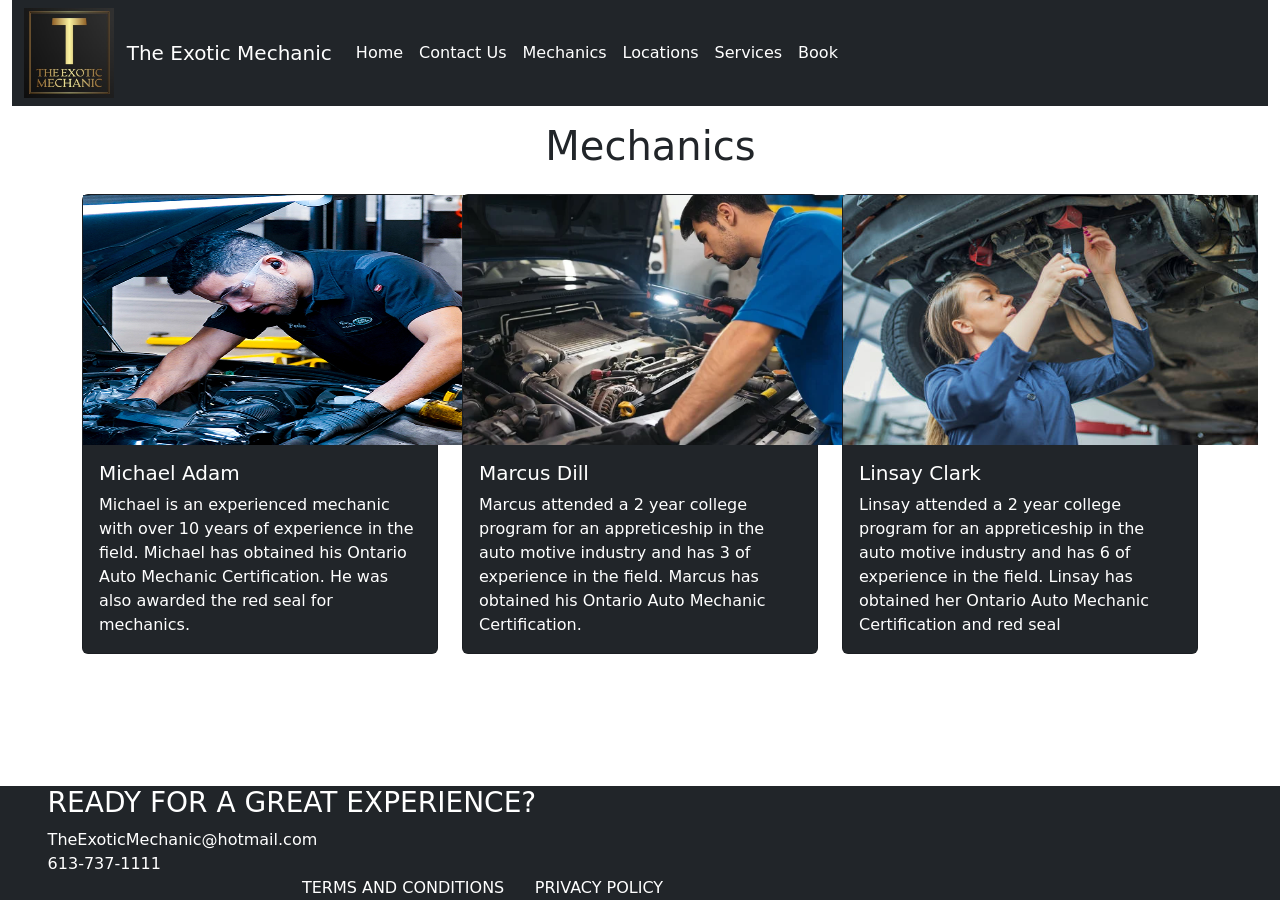
<file: mechanics.html>
<html lang="en">
<head>
    <meta charset="UTF-8">
    <meta http-equiv="X-UA-Compatible" content="IE=edge">
    <meta name="viewport" content="width=device-width, initial-scale=1.0">
    <link rel="stylesheet" href="https://stackpath.bootstrapcdn.com/bootstrap/5.0.0-beta1/css/bootstrap.min.css">
    <title>The Exotic Mechanic</title>


    <link href="https://cdn.jsdelivr.net/npm/bootstrap@5.0.2/dist/css/bootstrap.min.css" rel="stylesheet" integrity="sha384-EVSTQN3/azprG1Anm3QDgpJLIm9Nao0Yz1ztcQTwFspd3yD65VohhpuuCOmLASjC" crossorigin="anonymous">
    </head>
<body>
    <div class="container-fluid">
      
        <nav class="navbar navbar-expand-lg navbar-light bg-dark text-white ">
            <div class="container-fluid">
              <img src="./images/logo.jpg" alt="Logo" width="90" height="90">
              <a class="navbar-brand text-white" href="#">&nbsp The Exotic Mechanic</a>
              <button class="navbar-toggler" type="button" data-bs-toggle="collapse" data-bs-target="#navbarNav" aria-controls="navbarNav" aria-expanded="false" aria-label="Toggle navigation">
                <span class="navbar-toggler-icon"></span>
              </button>
              <div class="collapse navbar-collapse" id="navbarNav">
                <ul class="navbar-nav">
                  <li class="nav-item">
                    <a class="nav-link active text-white" aria-current="page" href="index.html">Home</a>
                  </li>
                  <li class="nav-item">
                    <a class="nav-link text-white" href="contactUs.html">Contact Us</a>
                  </li>
                  <li class="nav-item">
                    <a class="nav-link text-white" href="mechanics.html">Mechanics</a>
                  </li>
                  <li class="nav-item">
                    <a class="nav-link text-white" href="loactions.html">Locations</a>
                  </li>
                  <li class="nav-item">
                    <a class="nav-link text-white" href="Services.html">Services</a>
                  </li>
                  <li class="nav-item">
                    <a class="nav-link text-white" href="book.html">Book</a>
                  </li>
                </ul>
              </div>
            </div>
          </nav>

      <div class="row justify-content-end ">
     <div class="col-lg-7 mt-3">
      <h1> Mechanics</h1>
     </div>
      </div>

      <div class="container">
        <div class="row mt-3">
          <div class="col-sm-4  text-white">
            <div class="card bg-dark text-white">
                <img src="./images/mechanic1.jpg"  alt="Mechanic 5" width="415" height="250" >
              <div class="card-body">
                <h5 class="card-title">Michael Adam</h5>
                <p class="card-text">Michael is an experienced mechanic with over 10 years of experience in the field.
                     Michael has obtained his Ontario Auto Mechanic Certification. He was also awarded the red seal for mechanics. </p>
              </div>
            </div>
          </div>
          <div class="col-sm-4  text-white">
            <div class="card bg-dark text-white">
                <img src="./images/mechanic2.jpg"  alt="Mechanic 5" width="415" height="250" >
              <div class="card-body">
                <h5 class="card-title">Marcus Dill</h5>
                <p class="card-text">Marcus attended a 2 year college program for an appreticeship in the auto motive industry and has 3 of experience in the field.
                    Marcus has obtained his Ontario Auto Mechanic Certification. </p>
              </div>
            </div>
          </div>
          <div class="col-sm-4  text-white">
            <div class="card bg-dark text-white">
                <img src="./images/Mechanic3.jpg"  alt="Mechanic 5" width="415" height="250" >
              <div class="card-body">
                <h5 class="card-title">Linsay Clark</h5>
                <p class="card-text">Linsay attended a 2 year college program for an appreticeship in the auto motive industry and has 6 of experience in the field.
                    Linsay has obtained her Ontario Auto Mechanic Certification and red seal</p>
              </div>
            </div>
          </div>
        </div>
        </div>
      </div>
      






    <script src="https://cdn.jsdelivr.net/npm/bootstrap@5.0.2/dist/js/bootstrap.bundle.min.js" integrity="sha384-MrcW6ZMFYlzcLA8Nl+NtUVF0sA7MsXsP1UyJoMp4YLEuNSfAP+JcXn/tWtIaxVXM" crossorigin="anonymous"></script>
    
    
    <footer class="bg-dark text-white   fixed-bottom">
        <div class="container-fluid">
            <h3> &nbsp;&nbsp;&nbsp;&nbsp;READY FOR A GREAT EXPERIENCE?</h3>
            <h8> &nbsp;&nbsp;&nbsp;&nbsp;&nbsp;&nbsp; TheExoticMechanic@hotmail.com</h8>
            <br>
            <h8> &nbsp;&nbsp;&nbsp;&nbsp;&nbsp;&nbsp; 613-737-1111</h8> 
            <h8>&nbsp &nbsp&nbsp &nbsp &nbsp &nbsp &nbsp &nbsp &nbsp &nbsp &nbsp &nbsp &nbsp &nbsp &nbsp &nbsp &nbsp&nbsp&nbsp &nbsp &nbsp
              &nbsp;&nbsp;&nbsp;&nbsp;&nbsp;&nbsp;&nbsp;&nbsp;&nbsp;&nbsp;&nbsp;&nbsp;&nbsp;&nbsp;&nbsp;&nbsp;&nbsp;&nbsp;&nbsp;&nbsp;&nbsp;&nbsp;&nbsp;&nbsp;
              &nbsp;&nbsp;&nbsp;&nbsp;&nbsp;&nbsp;&nbsp;&nbsp;&nbsp;&nbsp;&nbsp;&nbsp;&nbsp;&nbsp;&nbsp;&nbsp;&nbsp;&nbsp;&nbsp;&nbsp;&nbsp;&nbsp;&nbsp;&nbsp;
              &nbsp;&nbsp;&nbsp;&nbsp;&nbsp;&nbsp;&nbsp;&nbsp;&nbsp;&nbsp;&nbsp;&nbsp;&nbsp;&nbsp;&nbsp;&nbsp;&nbsp;&nbsp;&nbsp;&nbsp;&nbsp;&nbsp;&nbsp;&nbsp;
              &nbsp;&nbsp;&nbsp;&nbsp;&nbsp;&nbsp;&nbsp;&nbsp;&nbsp;&nbsp;&nbsp;&nbsp;&nbsp;&nbsp;&nbsp;&nbsp;&nbsp;&nbsp;&nbsp;&nbsp;&nbsp;&nbsp;&nbsp;&nbsp;&nbsp;&nbsp;&nbsp;&nbsp;&nbsp;&nbsp;
              &nbsp;&nbsp;&nbsp;&nbsp;&nbsp;&nbsp;&nbsp;&nbsp;&nbsp;&nbsp;&nbsp;&nbsp;&nbsp;&nbsp;&nbsp;&nbsp;&nbsp;&nbsp;&nbsp;&nbsp;&nbsp;&nbsp;&nbsp;&nbsp;
              &nbsp;&nbsp;&nbsp;&nbsp;&nbsp;&nbsp;&nbsp;&nbsp;&nbsp;&nbsp;&nbsp;&nbsp;&nbsp;&nbsp;&nbsp;&nbsp;&nbsp;&nbsp;&nbsp;&nbsp;&nbsp;&nbsp;&nbsp;&nbsp;&nbsp;&nbsp;&nbsp;&nbsp;&nbsp;&nbsp;
              &nbsp;&nbsp;&nbsp;&nbsp;&nbsp;&nbsp;&nbsp;&nbsp;&nbsp;&nbsp;&nbsp;&nbsp;&nbsp;&nbsp;&nbsp;&nbsp;&nbsp;&nbsp;&nbsp;&nbsp;&nbsp;&nbsp;&nbsp;&nbsp;
              &nbsp;&nbsp;&nbsp;&nbsp;&nbsp;&nbsp;&nbsp;&nbsp;&nbsp;&nbsp;&nbsp;&nbsp;&nbsp;&nbsp;&nbsp;&nbsp;&nbsp;&nbsp;&nbsp;&nbsp;&nbsp;&nbsp;&nbsp;&nbsp;
              &nbsp;&nbsp;&nbsp;&nbsp;&nbsp;&nbsp;
              TERMS AND CONDITIONS&nbsp;&nbsp;&nbsp;&nbsp;&nbsp;&nbsp;PRIVACY POLICY</h8>
        </div>
    </footer>
</body>
</html>
</file>
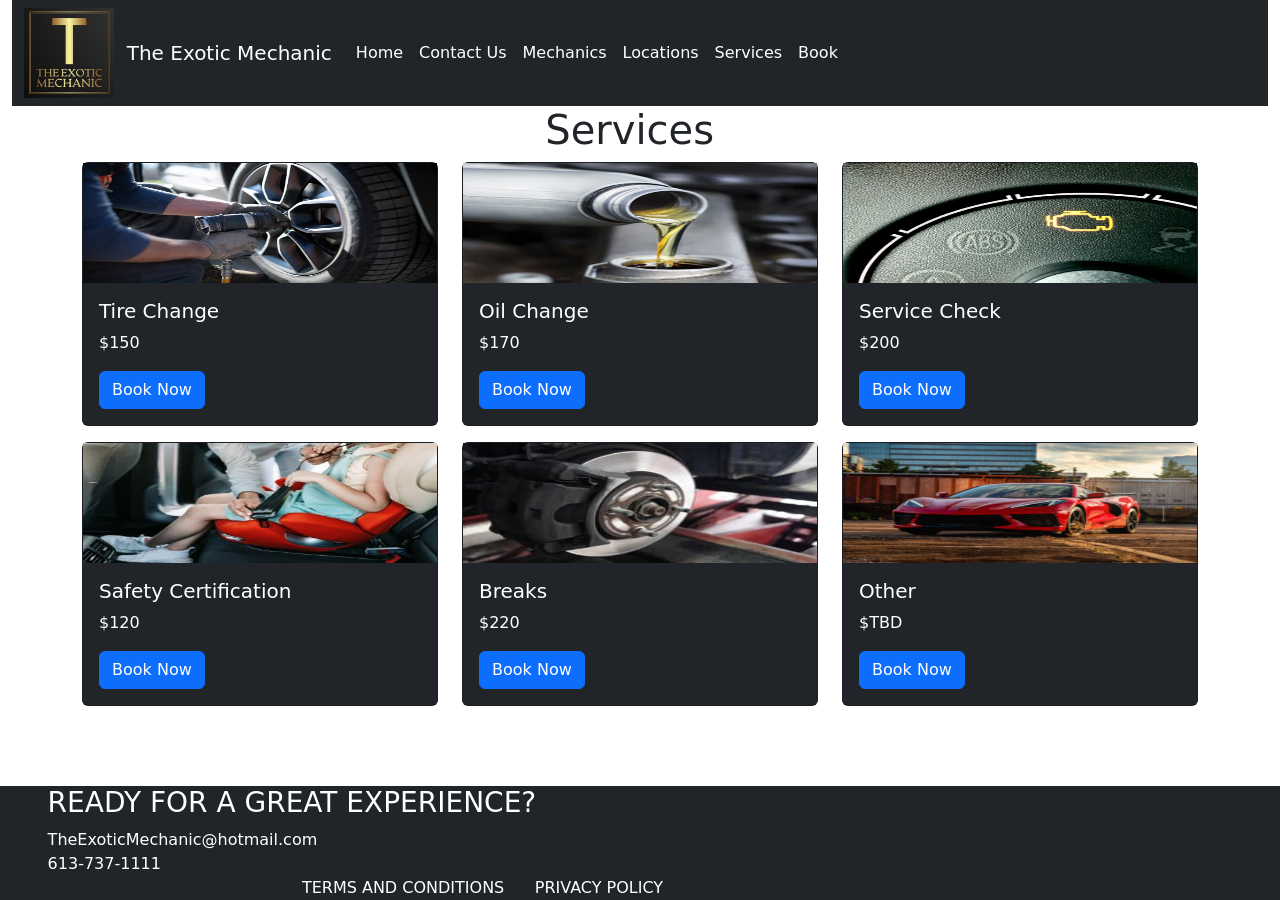
<file: Services.html>
<html lang="en">
<head>
    <meta charset="UTF-8">
    <meta http-equiv="X-UA-Compatible" content="IE=edge">
    <meta name="viewport" content="width=device-width, initial-scale=1.0">
    <link rel="stylesheet" href="https://stackpath.bootstrapcdn.com/bootstrap/5.0.0-beta1/css/bootstrap.min.css">
    <title>The Exotic Mechanic</title>


    <link href="https://cdn.jsdelivr.net/npm/bootstrap@5.0.2/dist/css/bootstrap.min.css" rel="stylesheet" integrity="sha384-EVSTQN3/azprG1Anm3QDgpJLIm9Nao0Yz1ztcQTwFspd3yD65VohhpuuCOmLASjC" crossorigin="anonymous">
    </head>
<body>
    <div class="container-fluid">
      
        <nav class="navbar navbar-expand-lg navbar-light bg-dark text-white ">
            <div class="container-fluid">
              <img src="./images/logo.jpg" alt="Logo" width="90" height="90">
              <a class="navbar-brand text-white" href="#">&nbsp The Exotic Mechanic</a>
              <button class="navbar-toggler" type="button" data-bs-toggle="collapse" data-bs-target="#navbarNav" aria-controls="navbarNav" aria-expanded="false" aria-label="Toggle navigation">
                <span class="navbar-toggler-icon"></span>
              </button>
              <div class="collapse navbar-collapse" id="navbarNav">
                <ul class="navbar-nav">
                  <li class="nav-item">
                    <a class="nav-link active text-white" aria-current="page" href="index.html">Home</a>
                  </li>
                  <li class="nav-item">
                    <a class="nav-link text-white" href="contactUs.html">Contact Us</a>
                  </li>
                  <li class="nav-item">
                    <a class="nav-link text-white" href="mechanics.html">Mechanics</a>
                  </li>
                  <li class="nav-item">
                    <a class="nav-link text-white" href="loactions.html">Locations</a>
                  </li>
                  <li class="nav-item">
                    <a class="nav-link text-white" href="Services.html">Services</a>
                  </li>
                  <li class="nav-item">
                    <a class="nav-link text-white" href="book.html">Book</a>
                  </li>
                </ul>
              </div>
            </div>
          </nav>

      <div class="row justify-content-end ">
     <div class="col-lg-7">
      <h1> Services</h1>
     </div>
      </div>

      <div class="container">
        <div class="row">
          <div class="col-sm-4 ">
            <div class="card bg-dark text-white">
              <img src="./images/tireChange.jpg"  height="120"alt="Tire Change">
              <div class="card-body">
                <h5 class="card-title">Tire Change</h5>
                <p class="card-text">$150</p>
                <a href="book.html?service=service1" class="btn btn-primary">Book Now</a>
              </div>
            </div>
          </div>
          <div class="col-sm-4">
            <div class="card bg-dark text-white">
              <img src="./images/oilcnage2.jpg" height="120" alt="Oil Change">
              <div class="card-body">
                <h5 class="card-title">Oil Change</h5>
                <p class="card-text">$170</p>
                <a href="book.html?service=service2" class="btn btn-primary">Book Now</a>
              </div>
            </div>
          </div>
          <div class="col-sm-4">
            <div class="card bg-dark text-white">
              <img src="./images/engine.jpg" height="120" alt="Service Check">
              <div class="card-body">
                <h5 class="card-title">Service Check</h5>
                <p class="card-text">$200</p>
                <a  href="book.html?service=service3" class="btn btn-primary">Book Now</a>
              </div>
            </div>
          </div>
        </div>
        <div class="row mt-3">
          <div class="col-sm-4">
            <div class="card bg-dark text-white">
              <img src="./images/safety.jpg" height="120" alt="Safety Certification">
              <div class="card-body">
                <h5 class="card-title">Safety Certification</h5>
                <p class="card-text">$120</p>
                <a  href="book.html?service=service4" class="btn btn-primary">Book Now</a>
              </div>
            </div>
          </div>
          <div class="col-sm-4">
            <div class="card bg-dark text-white">
              <img src="./images/breaks.jpeg" height="120" alt="Breaks">
              <div class="card-body">
                <h5 class="card-title">Breaks</h5>
                <p class="card-text">$220</p>
                <a  href="book.html?service=service5" class="btn btn-primary">Book Now</a>
              </div>
            </div>
          </div>
          <div class="col-sm-4">
            <div class="card bg-dark text-white">
              <img src="./images/carservice.jpg" height="120" alt="Other">
              <div class="card-body">
                <h5 class="card-title">Other</h5>
                <p class="card-text">$TBD</p>
                <a  href="book.html?service=service6" class="btn btn-primary">Book Now</a>
              </div>
            </div>
          </div>
        </div>
      </div>
      






    <script src="https://cdn.jsdelivr.net/npm/bootstrap@5.0.2/dist/js/bootstrap.bundle.min.js" integrity="sha384-MrcW6ZMFYlzcLA8Nl+NtUVF0sA7MsXsP1UyJoMp4YLEuNSfAP+JcXn/tWtIaxVXM" crossorigin="anonymous"></script>
    
    
    <footer class="bg-dark text-white   fixed-bottom">
        <div class="container-fluid">
            <h3> &nbsp;&nbsp;&nbsp;&nbsp;READY FOR A GREAT EXPERIENCE?</h3>
            <h8> &nbsp;&nbsp;&nbsp;&nbsp;&nbsp;&nbsp; TheExoticMechanic@hotmail.com</h8>
            <br>
            <h8> &nbsp;&nbsp;&nbsp;&nbsp;&nbsp;&nbsp; 613-737-1111</h8> 
            <h8>&nbsp &nbsp&nbsp &nbsp &nbsp &nbsp &nbsp &nbsp &nbsp &nbsp &nbsp &nbsp &nbsp &nbsp &nbsp &nbsp &nbsp&nbsp&nbsp &nbsp &nbsp
              &nbsp;&nbsp;&nbsp;&nbsp;&nbsp;&nbsp;&nbsp;&nbsp;&nbsp;&nbsp;&nbsp;&nbsp;&nbsp;&nbsp;&nbsp;&nbsp;&nbsp;&nbsp;&nbsp;&nbsp;&nbsp;&nbsp;&nbsp;&nbsp;
              &nbsp;&nbsp;&nbsp;&nbsp;&nbsp;&nbsp;&nbsp;&nbsp;&nbsp;&nbsp;&nbsp;&nbsp;&nbsp;&nbsp;&nbsp;&nbsp;&nbsp;&nbsp;&nbsp;&nbsp;&nbsp;&nbsp;&nbsp;&nbsp;
              &nbsp;&nbsp;&nbsp;&nbsp;&nbsp;&nbsp;&nbsp;&nbsp;&nbsp;&nbsp;&nbsp;&nbsp;&nbsp;&nbsp;&nbsp;&nbsp;&nbsp;&nbsp;&nbsp;&nbsp;&nbsp;&nbsp;&nbsp;&nbsp;
              &nbsp;&nbsp;&nbsp;&nbsp;&nbsp;&nbsp;&nbsp;&nbsp;&nbsp;&nbsp;&nbsp;&nbsp;&nbsp;&nbsp;&nbsp;&nbsp;&nbsp;&nbsp;&nbsp;&nbsp;&nbsp;&nbsp;&nbsp;&nbsp;&nbsp;&nbsp;&nbsp;&nbsp;&nbsp;&nbsp;
              &nbsp;&nbsp;&nbsp;&nbsp;&nbsp;&nbsp;&nbsp;&nbsp;&nbsp;&nbsp;&nbsp;&nbsp;&nbsp;&nbsp;&nbsp;&nbsp;&nbsp;&nbsp;&nbsp;&nbsp;&nbsp;&nbsp;&nbsp;&nbsp;
              &nbsp;&nbsp;&nbsp;&nbsp;&nbsp;&nbsp;&nbsp;&nbsp;&nbsp;&nbsp;&nbsp;&nbsp;&nbsp;&nbsp;&nbsp;&nbsp;&nbsp;&nbsp;&nbsp;&nbsp;&nbsp;&nbsp;&nbsp;&nbsp;&nbsp;&nbsp;&nbsp;&nbsp;&nbsp;&nbsp;
              &nbsp;&nbsp;&nbsp;&nbsp;&nbsp;&nbsp;&nbsp;&nbsp;&nbsp;&nbsp;&nbsp;&nbsp;&nbsp;&nbsp;&nbsp;&nbsp;&nbsp;&nbsp;&nbsp;&nbsp;&nbsp;&nbsp;&nbsp;&nbsp;
              &nbsp;&nbsp;&nbsp;&nbsp;&nbsp;&nbsp;&nbsp;&nbsp;&nbsp;&nbsp;&nbsp;&nbsp;&nbsp;&nbsp;&nbsp;&nbsp;&nbsp;&nbsp;&nbsp;&nbsp;&nbsp;&nbsp;&nbsp;&nbsp;
              &nbsp;&nbsp;&nbsp;&nbsp;&nbsp;&nbsp;
              TERMS AND CONDITIONS&nbsp;&nbsp;&nbsp;&nbsp;&nbsp;&nbsp;PRIVACY POLICY</h8>
        </div>
    </footer>
  </div>   
</body>
</html>
</file>
<file: assets/css/style.css>
html {
    height: 100%;
  }

footer {
    margin-top: auto;
    }

centered-form {
    max-width: 600px; 
    margin-left: auto;
    margin-right: auto;
    }
</file>
